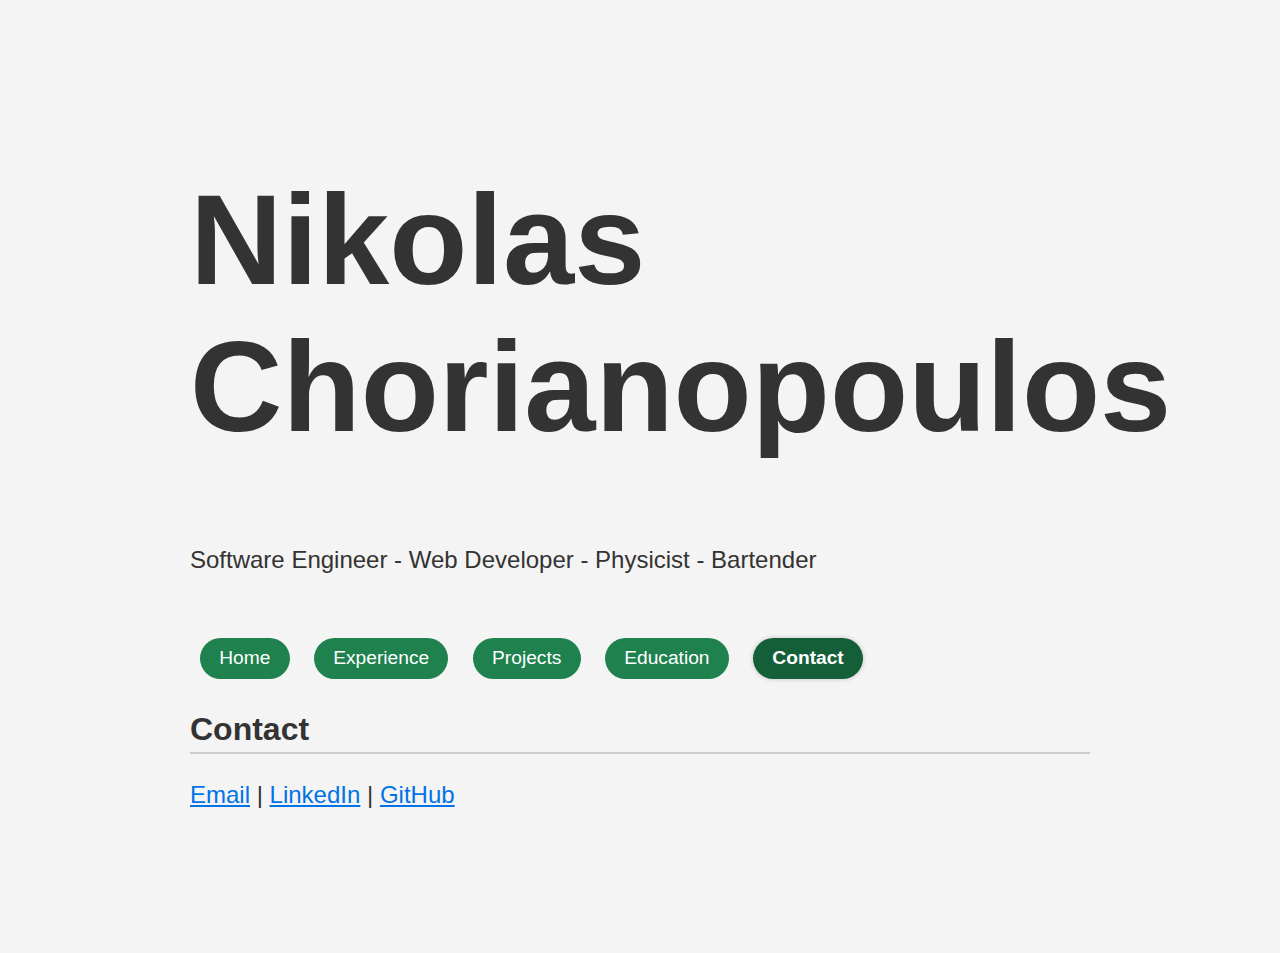
<file: contact.html>
<!DOCTYPE html>
<html lang="en">
<head>
  <meta charset="UTF-8"/> <!-- Character encoding -->
  <title>Nikolas Chorianopoulos</title> <!-- Title displayed in browser tab -->
  <link rel="stylesheet" href="styles.css" />
</head>

<body>
    <header>
        <h1>Nikolas Chorianopoulos</h1>  <!-- h1 = Largest heading -->
        <p>Software Engineer - Web Developer - Physicist - Bartender</p> <!-- p = Paragraph text -->
    </header>


   
    <nav class="nav-bar">
        <a href="index.html" class="nav-btn">Home</a>
        <a href="experience.html" class="nav-btn">Experience</a>
        <a href="projects.html" class="nav-btn">Projects</a>
        <a href="education.html" class="nav-btn">Education</a>
        <a href="contact.html" class="nav-btn">Contact</a>
    </nav>

    <!-- Contact Info -->
    <section>
        <h2>Contact</h2>
        <p> 
            <a href="mailto:chorianopoulosnikolas@gmail.com" class="new_tab">Email</a> |
            <a href="https://www.linkedin.com/in/nikolas-chorianopoulos/" class="new_tab">LinkedIn</a> |
            <a href="https://github.com/NikolasChorianopoulos" class="new_tab">GitHub</a>
        </p>
    </section>



    <script src="scripts.js"></script>
</body>
</html>
</file>
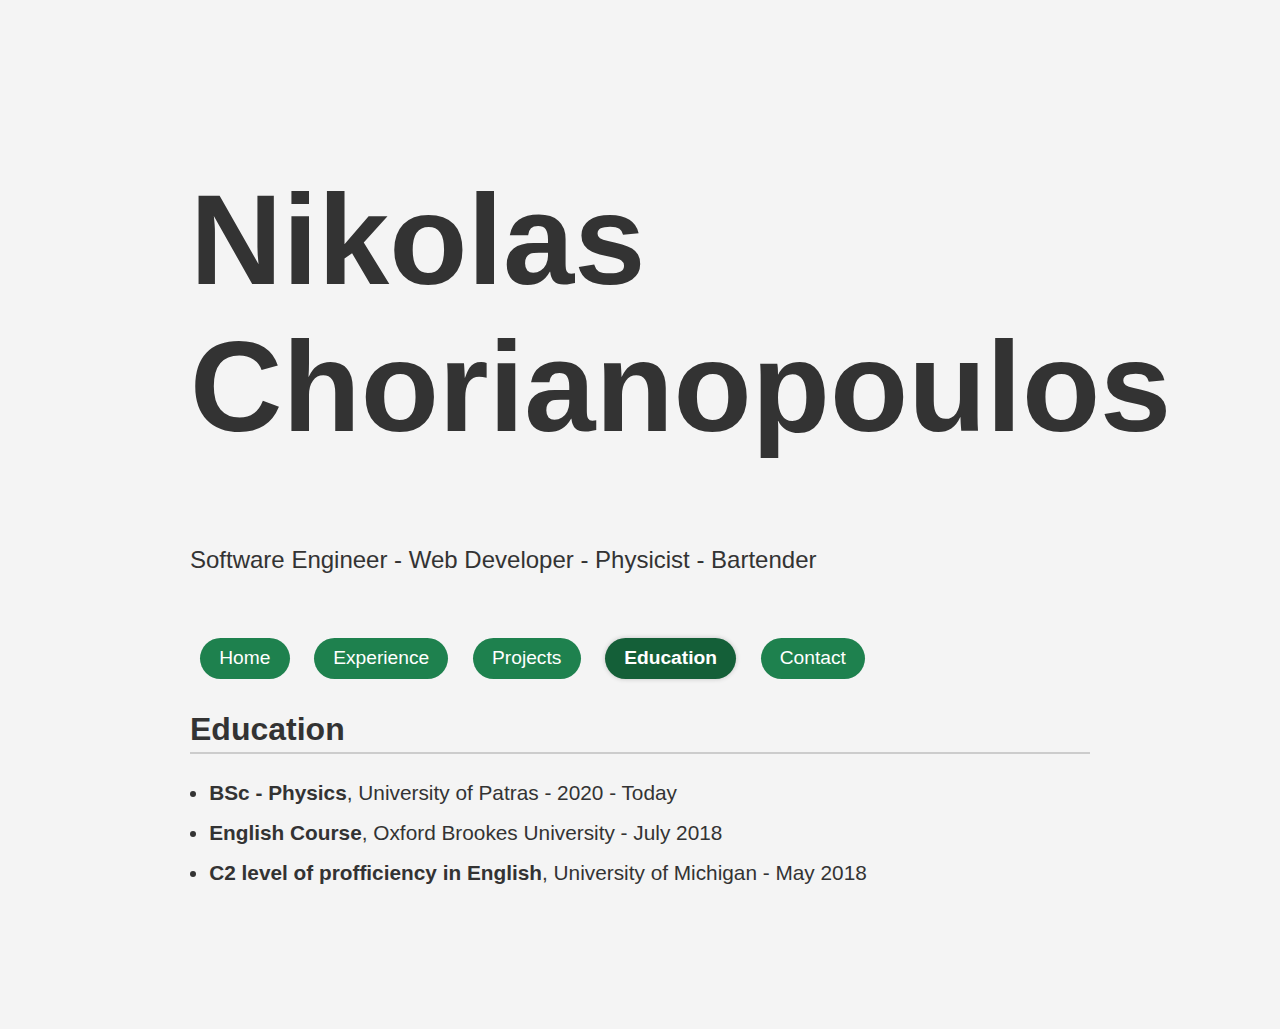
<file: education.html>
<!DOCTYPE html>
<html lang="en">
<head>
  <meta charset="UTF-8"/> <!-- Character encoding -->
  <title>Nikolas Chorianopoulos</title> <!-- Title displayed in browser tab -->
  <link rel="stylesheet" href="styles.css" />
</head>

<body>
    <header>
        <h1>Nikolas Chorianopoulos</h1>  <!-- h1 = Largest heading -->
        <p>Software Engineer - Web Developer - Physicist - Bartender</p> <!-- p = Paragraph text -->
    </header>

    <nav class="nav-bar">
        <a href="index.html" class="nav-btn">Home</a>
        <a href="experience.html" class="nav-btn">Experience</a>
        <a href="projects.html" class="nav-btn">Projects</a>
        <a href="education.html" class="nav-btn">Education</a>
        <a href="contact.html" class="nav-btn">Contact</a>
    </nav>

  <!-- Education -->
    <section>
        <h2>Education</h2>
        <ul> <!-- Unordered list --> <!-- ol = ordered list (numbered) -->
            <li><strong>BSc - Physics</strong>, University of Patras - 2020 - Today</li>
            <li><strong>English Course</strong>, Oxford Brookes University - July 2018</li>
            <li><strong>C2 level of profficiency in English</strong>, University of Michigan - May 2018</li>
            
        </ul>

    </section>




<script src="scripts.js"></script>
</body>
</html>
</file>
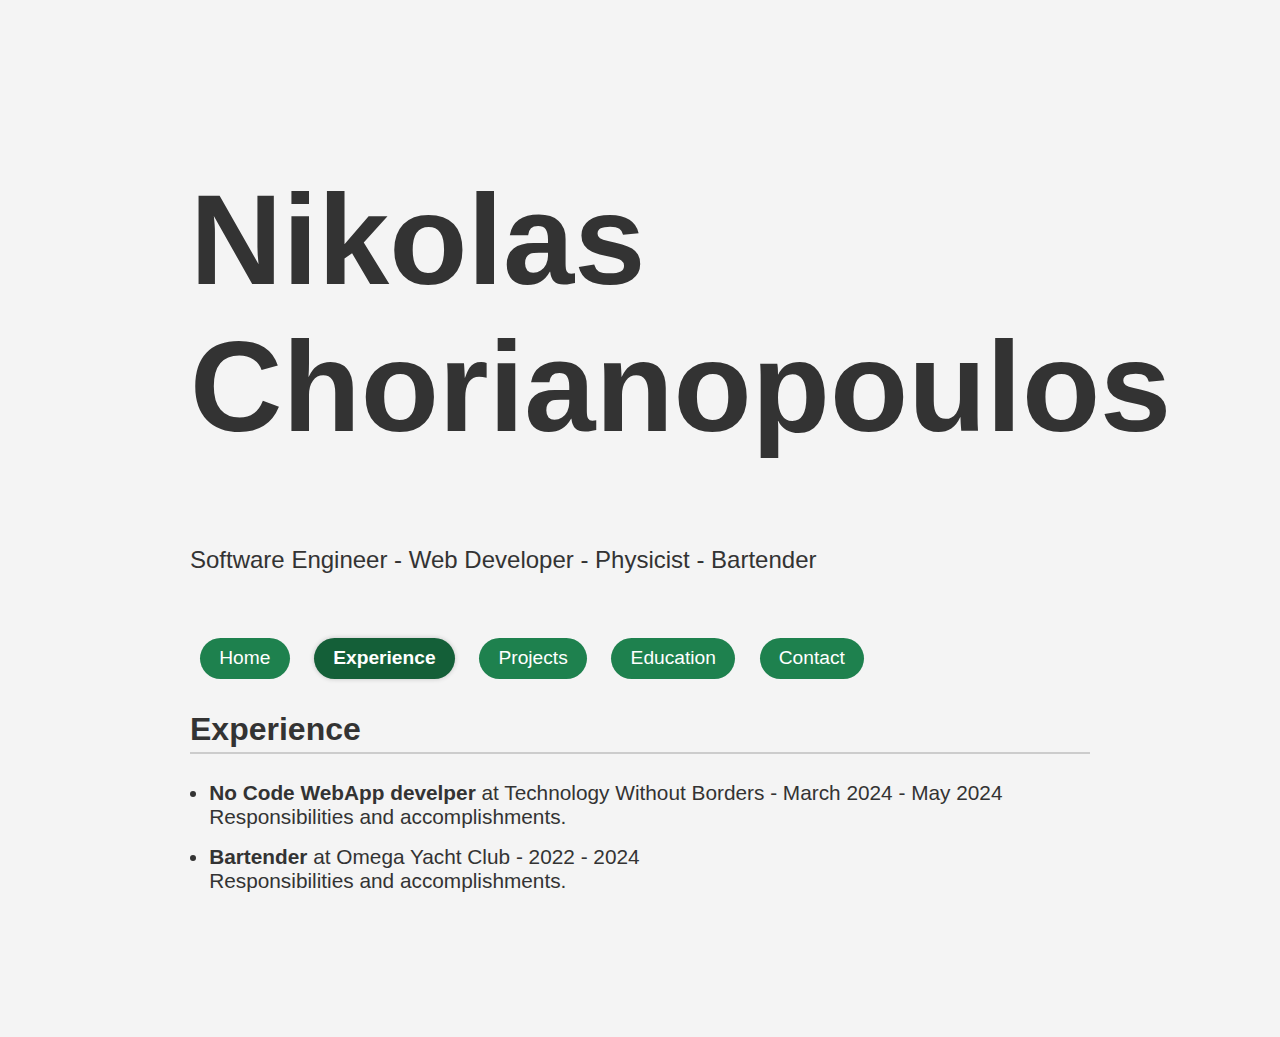
<file: experience.html>
<!DOCTYPE html>
<html lang="en">
<head>
  <meta charset="UTF-8"/> <!-- Character encoding -->
  <title>Nikolas Chorianopoulos</title> <!-- Title displayed in browser tab -->
 <link rel="stylesheet" href="styles.css" />
</head>

<body>
    <header>
        <h1>Nikolas Chorianopoulos</h1>  <!-- h1 = Largest heading -->
        <p>Software Engineer - Web Developer - Physicist - Bartender</p> <!-- p = Paragraph text -->
    </header>


    <nav class="nav-bar">
        <a href="index.html" class="nav-btn">Home</a>
        <a href="experience.html" class="nav-btn">Experience</a>
        <a href="projects.html" class="nav-btn">Projects</a>
        <a href="education.html" class="nav-btn">Education</a>
        <a href="contact.html" class="nav-btn">Contact</a>
    </nav>

 <!-- Experiences -->
    <section>
        <h2>Experience</h2> <!-- h2 = Smaller heading -->
        <ul>
            <li><strong>No Code WebApp develper</strong> at Technology Without Borders - March 2024 - May 2024<br>Responsibilities and accomplishments.</li>
            <li><strong>Bartender</strong> at Omega Yacht Club - 2022 - 2024<br>Responsibilities and accomplishments.</li>
        </ul>
    </section>



<script src="scripts.js"></script>
</body>
</html>
</file>
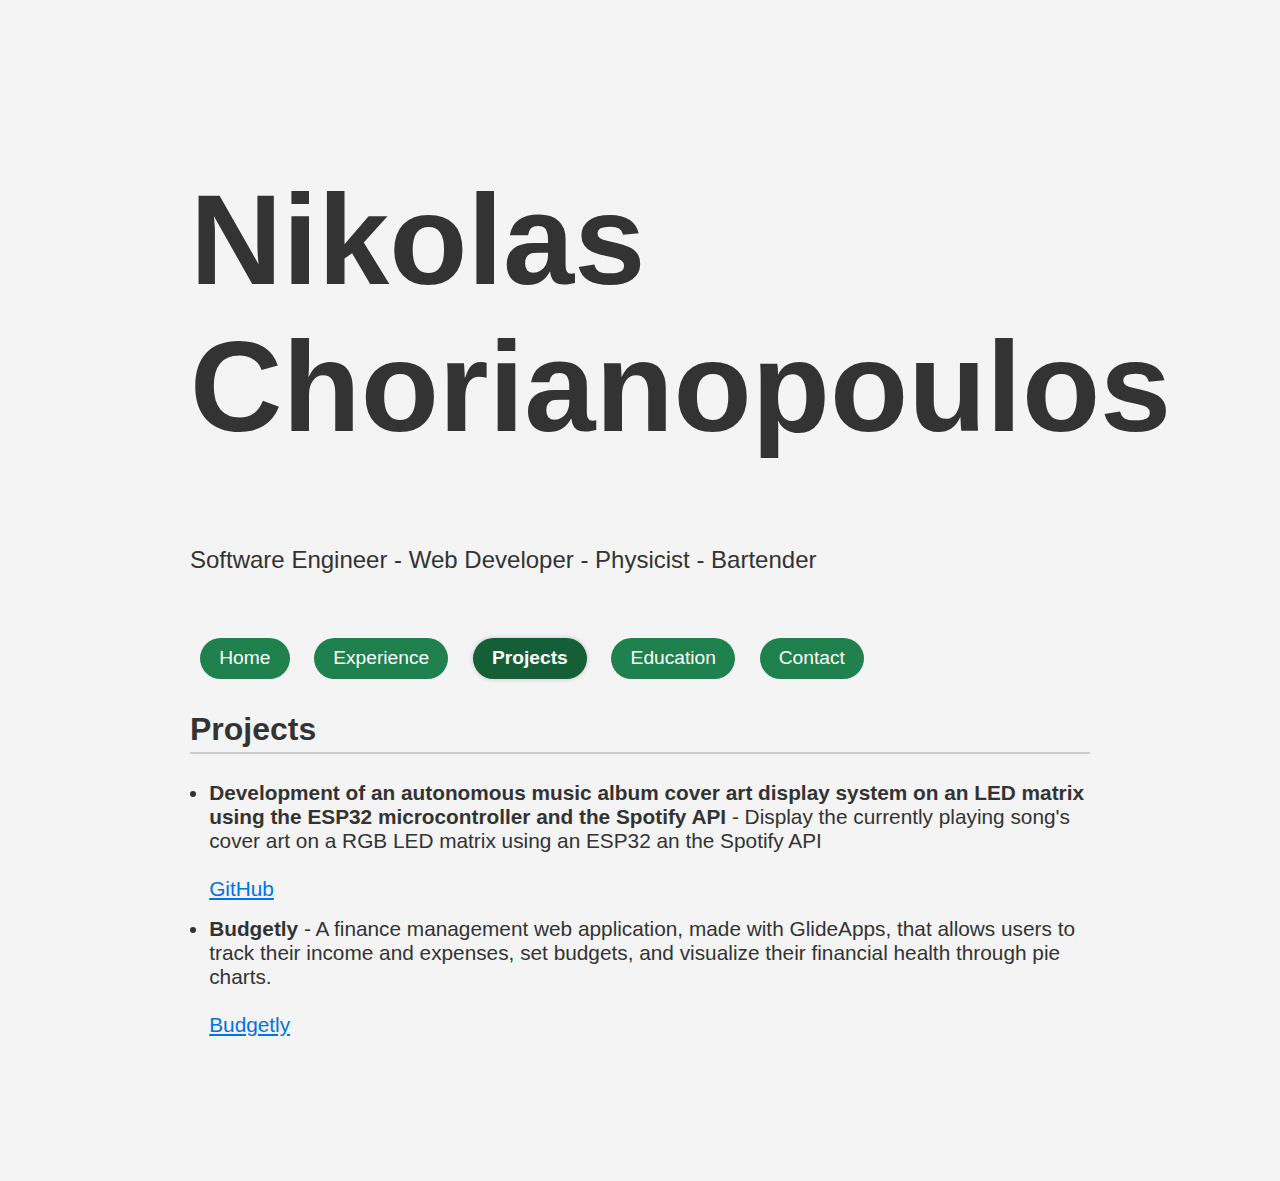
<file: projects.html>
<!DOCTYPE html>
<html lang="en">
<head>
  <meta charset="UTF-8"/> <!-- Character encoding -->
  <title>Nikolas Chorianopoulos</title> <!-- Title displayed in browser tab -->
  <link rel="stylesheet" href="styles.css" />
</head>

<body>
    <header>
        <h1>Nikolas Chorianopoulos</h1>  <!-- h1 = Largest heading -->
        <p>Software Engineer - Web Developer - Physicist - Bartender</p> <!-- p = Paragraph text -->
    </header>


    <nav class="nav-bar">
        <a href="index.html" class="nav-btn">Home</a>
        <a href="experience.html" class="nav-btn">Experience</a>
        <a href="projects.html" class="nav-btn">Projects</a>
        <a href="education.html" class="nav-btn">Education</a>
        <a href="contact.html" class="nav-btn">Contact</a>
    </nav>

  <!-- Projects -->
    <section>
        <h2>Projects</h2>
        <ul>
            <li>
                <strong>Development of an autonomous music album cover art display system on an LED matrix using the ESP32 microcontroller and the Spotify API</strong> - Display the currently playing song's cover art on a RGB LED matrix using an ESP32 an the Spotify API 
                <br><br><a href="https://github.com/NikolasChorianopoulos/Spotify-Cover-Art-ESP32-RGB-Matrix" class="new_tab">GitHub</a>
            </li>

            <li>
                <strong>Budgetly</strong> - A finance management web application, made with GlideApps, that allows users to track their income and expenses, set budgets, and visualize their financial health through pie charts.
                <br><br><a href="https://budgetly.glide.page/" class="new_tab">Budgetly</a>

            </li>  <!-- strong = bold text -->
        </ul>      
    </section>



    <script src="scripts.js"></script>
</body>
</html>
</file>
<file: styles.css>
/* styles.css */

body {
      font-family: Arial, sans-serif;
      max-width: 900px;
      margin: auto;
      padding: 5rem;
      background: #f4f4f4;
      color: #333;
    }

header, section, footer {
      margin-bottom: 4rem;
      
    }

header h1 {
      font-size: 8rem;
    }

section h2 {
      font-size: 2rem;
      border-bottom: 2px solid #ccc;
      padding-bottom: 0.3rem;
    } 

ul {
      list-style-type: disc;
      padding-left: 1.2rem;
      font-size: 1.3rem;
    }
a {
      color: #0073e6;
    }

p{
        font-size: 1.5rem;
    }

button {
      padding: 0.5rem 1rem;
      font-size: 1.2rem;
      margin-right: 1rem;
      cursor: pointer;
      background-color: #1e814e;
      color: #f4f4f4;
      border: none;
      border-radius: 90px;
    }

li {
      margin-bottom: 1rem;
    }

.nav-bar {
  text-align: left;
  margin-bottom: 2rem;
}

.nav-btn {
  display: inline-block;
  margin: 0 10px;
  padding: 0.6rem 1.2rem;
  font-size: 1.2rem;
  text-decoration: none;
  color: white;
  background-color: #1e814e;
  border-radius: 40px;
  transition: background-color 0.5s ease;
}

.nav-btn:hover {
  background-color: #145f38;
}

.nav-btn.active {
  background-color: #145f38;
  font-weight: bold;
  box-shadow: 0 0 5px rgba(0, 0, 0, 0.2);
}
</file>
